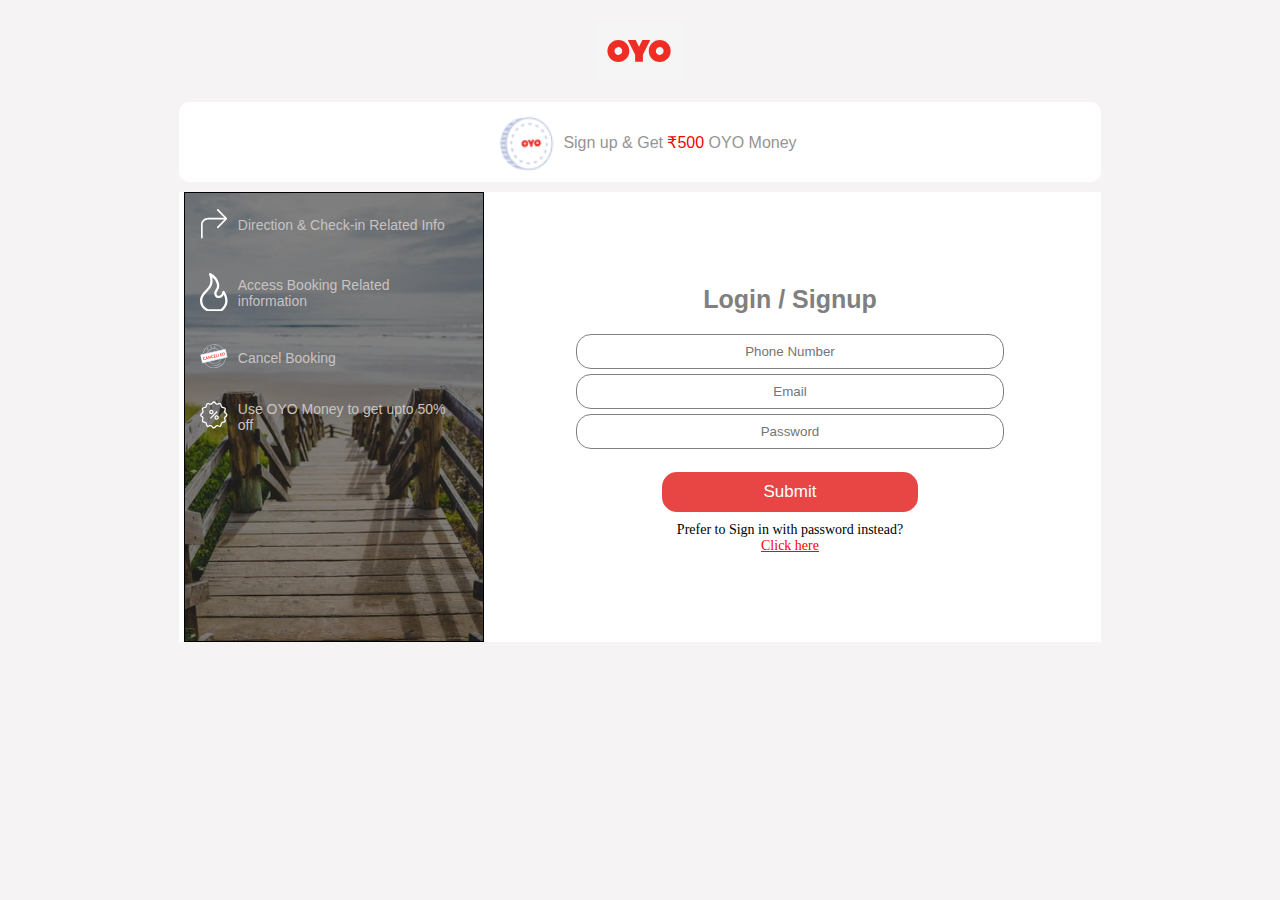
<file: index.html>
<!DOCTYPE html>
<html lang="en">
<head>
    <!-- Global site tag (gtag.js) - Google Analytics -->
<script async src="https://www.googletagmanager.com/gtag/js?id=UA-135905680-1"></script>
    <script>
        window.dataLayer = window.dataLayer || [];
        function gtag(){dataLayer.push(arguments);}
        gtag('js', new Date());
        gtag('config', 'UA-135905680-1');
    </script>

    <meta charset="UTF-8">
    <meta name="viewport" content="width=device-width, initial-scale=1.0">
    <meta http-equiv="X-UA-Compatible" content="ie=edge">
    <title>OYO Assignment</title>
    <link rel="stylesheet" href="./index.css">
    <link rel="stylesheet" href="https://stackpath.bootstrapcdn.com/font-awesome/4.7.0/css/font-awesome.min.css">
</head>
<body>
    <div class="wrapper">
        <div class="top_Nav">
            <img src="./Images/OYO.PNG" alt="OYO LOGO">
        </div>
        <div class="middle_Form">
            <div class="head">
                <img src="./Images/OYO1.PNG" alt="IMAGE"> <span> Sign up & Get <span style="color: red">₹500</span> OYO Money</span>
            </div>
            <div class="form">
                <div class="side_panel">
                    <img src="./Images/Background_Image.jpg" alt="Background_Image">
                    <div class="overlay">
                        <div class="items">
                            <i>
                                <svg id="directions-icon" viewBox="0 0 21 24" width="100%" height="100%" fill="white">
                                    <path d="M13.072 1.843a.6.6 0 0 1 .01-.846c.266-.26.648-.251.883-.01l6.502 6.66a.617.617 0 0 1 0 .866l-6.502 6.66a.6.6 0 0 1-.855.017c-.265-.26-.27-.637-.038-.874l5.503-5.61H6.542c-2.446 0-4.49 1.692-4.49 3.637v10.252a.608.608 0 0 1-.606.605c-.375 0-.646-.27-.646-.605V12.343c0-2.7 2.625-4.89 5.742-4.89h12.033l-5.503-5.61z"></path>
                                </svg>
                            </i>
                            <div>Direction & Check-in Related Info</div>
                            
                        </div>
                        <div class="items">
                            <i>
                                    <svg id="recent-bookings" viewBox="0 0 10 14" width="100%" height="100%" fill="white"><path d="M8.87 6.61a.416.416 0 0 0-.765.194l-.001.007c-.052.732-.497 1.18-.897 1.355-.43.189-.838.106-1.038-.211-.35-.552-.178-.877.18-1.452.39-.625.925-1.481.449-3.028-.357-1.16-1.055-2.133-2.074-2.89a6.364 6.364 0 0 0-.856-.538.419.419 0 0 0-.579.535l.006.014c.276.652.68 1.959.28 3.387-.243.87-.926 1.568-1.585 2.244C1.057 7.182 0 8.264 0 9.994c0 1.342.487 2.415 1.446 3.188.66.532 1.366.78 1.477.807A.41.41 0 0 0 3.02 14h4.65c.09 0 .179-.03.25-.084 1.227-.931 1.918-2.059 2.056-3.35.176-1.65-.617-3.186-1.104-3.955zm.275 3.863c-.107 1.01-.65 1.91-1.615 2.675H3.086a4.052 4.052 0 0 1-1.122-.634c-.75-.604-1.13-1.451-1.13-2.52 0-1.378.849-2.247 1.747-3.166.734-.753 1.494-1.53 1.796-2.61.291-1.04.225-2.016.056-2.79A4.732 4.732 0 0 1 6.002 3.73c.36 1.169.012 1.726-.356 2.315-.352.564-.834 1.335-.179 2.372.21.331.536.564.918.656.368.087.766.045 1.152-.124a2.302 2.302 0 0 0 1.1-1.028c.542 1.165.56 2.069.508 2.552z"></path></svg>
                            </i>
                            <div>Access Booking Related information</div>
                            
                        </div>
                        <div class="items">
                            <i>
                                <svg id="cancelled-icon" viewBox="0 0 64 56" width="100%" height="100%"><g fill="white" transform="rotate(-13 35.4 17.4)"><path fill="#C9D0E7" d="M30.5 55a27.5 27.5 0 1 1 0-55 27.5 27.5 0 0 1 0 55zm0-1a26.4 26.4 0 1 0 0-53 26.4 26.4 0 0 0 0 53z"></path><path fill="#C9D0E7" d="M30 45a18 18 0 1 1 0-36 18 18 0 0 1 0 36zm0-1a17 17 0 1 0 0-34 17 17 0 0 0 0 34z"></path><path fill="#BED1F4" d="M41.8 47a.6.6 0 0 0 .1-.8.5.5 0 0 0-.7-.1 16.5 16.5 0 0 1-9.3 2.8c-2.9 0-5.6-.7-8.1-2.1a.5.5 0 0 0-.7.2.6.6 0 0 0 .2.7 17.5 17.5 0 0 0 8.6 2.3c3.6 0 7-1 9.9-3z"></path><path fill="#FFF" d="M0 17h60v20H0z"></path><path fill="#C9D0E7" d="M0 28c.6 0 1 .5 1 1v4.5a2.5 2.5 0 0 0 2.6 2.4h28.3c.6 0 1 .5 1 1.1H3.7c-2 0-3.6-1.6-3.6-3.5V28zm38 9c0-.6.4-1 1-1h17.4a2.5 2.5 0 0 0 2.5-2.5v-13a2.5 2.5 0 0 0-2.5-2.4H3.6a1 1 0 0 1-1.1-1 3.6 3.6 0 0 1 1-.1h53c2 0 3.5 1.6 3.5 3.5v13c0 2-1.6 3.5-3.6 3.5H38z"></path><path fill="#EF4123" d="M8.7 29.2l.2.1.5.6c-.2.4-.5.6-1 .8-.3.2-.8.3-1.3.3s-.9 0-1.3-.3a2.8 2.8 0 0 1-1-.7 3.3 3.3 0 0 1-.6-1.1 4.4 4.4 0 0 1-.2-1.4 4.4 4.4 0 0 1 .4-1.8L5 25a3 3 0 0 1 1.4-.9 3.3 3.3 0 0 1 .9-.1 3.3 3.3 0 0 1 1.2.3 2.6 2.6 0 0 1 1 .6l-.5.7a.3.3 0 0 1-.2.1.4.4 0 0 1-.3 0 4.4 4.4 0 0 0-.2-.3 1.9 1.9 0 0 0-.4-.1 1.9 1.9 0 0 0-.6-.1l-.8.1a1.6 1.6 0 0 0-.5.5 2.1 2.1 0 0 0-.4.7 3.3 3.3 0 0 0-.1 1l.1 1 .4.7a1.7 1.7 0 0 0 1.3.6h.4a1.5 1.5 0 0 0 .6-.2l.3-.3a.5.5 0 0 1 .1 0 .2.2 0 0 1 .1 0zm5.1-.9l-.7-2a7 7 0 0 1-.2-1 7.6 7.6 0 0 1-.3 1l-.7 2h2zM16 31h-1a.4.4 0 0 1-.3 0 .5.5 0 0 1-.1-.3l-.5-1.3h-2.5l-.5 1.3a.5.5 0 0 1-.1.2.4.4 0 0 1-.3.1h-1l2.5-6.8h1.3l2.5 6.8zm6.3-6.8v6.8h-.6a.6.6 0 0 1-.3 0 .6.6 0 0 1-.2-.2L18 26.3a8.4 8.4 0 0 1 0 .7v4H17v-7h.7l.2.1a.4.4 0 0 1 .1 0v.2l3.3 4.4a7.6 7.6 0 0 1 0-.7v-4h1.1zm6 5.1l.2.1.5.6c-.3.4-.6.6-1 .8a3 3 0 0 1-2.7 0 2.8 2.8 0 0 1-1-.7 3.3 3.3 0 0 1-.5-1.1 4.4 4.4 0 0 1-.3-1.4 4.4 4.4 0 0 1 .5-1.8c0-.3.2-.5.4-.7a3 3 0 0 1 1.4-.9 3.3 3.3 0 0 1 1-.1 3.3 3.3 0 0 1 1.2.3 2.6 2.6 0 0 1 1 .6l-.5.7a.4.4 0 0 1-.1 0 .3.3 0 0 1-.2.1.4.4 0 0 1-.2 0 4.4 4.4 0 0 0-.3-.3 1.9 1.9 0 0 0-.4-.1 1.9 1.9 0 0 0-.6-.1l-.7.1a1.6 1.6 0 0 0-.6.5 2.1 2.1 0 0 0-.4.7 3.3 3.3 0 0 0 0 1v1l.4.7a1.7 1.7 0 0 0 1.3.6h.5a1.5 1.5 0 0 0 .6-.2l.3-.3a.2.2 0 0 1 .2 0zm3-4v1.7h2.1V28h-2.1v1.8h2.8V31H30v-6.8h4v1h-2.7zm7.8 4.6v1.1h-3.8v-6.8h1.3v5.7H39zm4.8 0v1.1h-3.8v-6.8h1.3v5.7H44zm2.4-4.6v1.7h2.1V28h-2.1v1.8H49V31h-4v-6.8h4v1h-2.7zm9.7 2.3c0 .5 0 1-.2 1.4-.2.4-.4.8-.7 1a3 3 0 0 1-1 .8l-1.4.2h-2.5v-6.8h2.5c.5 0 1 0 1.4.2a3 3 0 0 1 1.7 1.8l.2 1.4zm-1.4 0l-.1-1a2 2 0 0 0-.4-.7 1.7 1.7 0 0 0-.6-.5 2 2 0 0 0-.8-.1h-1.1v4.6h1.1l.8-.1c.3-.1.5-.3.6-.5l.4-.7a3.3 3.3 0 0 0 .1-1z"></path><circle cx="19.5" cy="7.5" r="1.5" fill="#BED1F4"></circle><circle cx="28.5" cy="5.5" r="1.5" fill="#BED1F4"></circle><circle cx="36.5" cy="6.5" r="1.5" fill="#BED1F4"></circle></g></svg>
                            </i>
                            <div>Cancel Booking</div>
                            
                        </div>
                        <div class="items">
                            <i>
                                <svg id="discount-icon" viewBox="0 0 24 24" width="100%" height="100%" fill="white"><path d="M12.036 23.964c-.763 0-1.31-.62-1.818-1.164-.29-.327-.618-.69-.873-.764-.254-.072-.727.073-1.163.22-.437.144-.91.29-1.346.29a1.69 1.69 0 0 1-.763-.182c-.655-.364-.8-1.164-.946-1.89-.11-.438-.182-.947-.363-1.13-.182-.18-.69-.29-1.128-.362-.69-.146-1.527-.327-1.89-.946-.364-.618-.11-1.418.11-2.072.144-.437.29-.91.217-1.164-.073-.255-.437-.582-.764-.873C.763 13.455.144 12.873.144 12.11s.62-1.31 1.165-1.82c.327-.29.69-.617.764-.872.072-.254-.073-.763-.218-1.163-.22-.69-.473-1.455-.11-2.073.364-.655 1.164-.8 1.89-.946.438-.11.947-.18 1.13-.363.18-.182.29-.69.362-1.128.146-.69.328-1.527.946-1.89a1.69 1.69 0 0 1 .763-.182c.437 0 .91.145 1.346.29.436.146.945.292 1.163.22.255-.074.582-.438.873-.765C10.69.873 11.273.255 12.036.255c.764 0 1.31.618 1.82 1.163.29.327.617.69.87.764.256.073.73-.073 1.165-.218.436-.146.91-.29 1.345-.29.29 0 .546.07.764.18.656.364.8 1.164.946 1.89.11.438.182.947.364 1.13.182.18.69.29 1.127.362.69.146 1.528.328 1.89.946.365.618.11 1.418-.108 2.073-.146.436-.29.91-.22 1.163.074.255.437.582.765.873.545.474 1.163 1.055 1.163 1.82s-.618 1.31-1.163 1.817c-.328.29-.69.618-.764.873-.072.255.074.764.22 1.164.217.69.472 1.454.11 2.072-.365.655-1.165.8-1.893.946-.436.11-.945.182-1.127.363-.182.182-.29.69-.364 1.128-.145.69-.327 1.527-.945 1.89a1.69 1.69 0 0 1-.763.182c-.436 0-.91-.145-1.345-.29-.436-.146-.946-.29-1.164-.22-.254.074-.582.438-.872.765-.51.545-1.055 1.164-1.82 1.164zm-2.8-3.02c.146 0 .29 0 .437.038.545.145.982.618 1.382 1.09.327.364.727.8.98.8.256 0 .656-.436.983-.8.4-.472.837-.945 1.382-1.09.145-.037.29-.037.436-.037.437 0 .91.146 1.346.29.363.11.727.256 1.018.256.073 0 .145 0 .218-.035.218-.146.327-.69.437-1.164.145-.617.254-1.235.69-1.672.4-.4 1.055-.545 1.673-.69.473-.11 1.055-.22 1.164-.437.11-.217-.073-.763-.182-1.2-.182-.58-.4-1.235-.255-1.78.146-.546.62-.983 1.09-1.383.365-.327.8-.727.8-.982 0-.254-.435-.654-.8-.98-.47-.4-.944-.838-1.09-1.383-.145-.582.037-1.2.255-1.782.145-.436.327-.982.218-1.2-.145-.218-.69-.327-1.163-.436-.62-.146-1.237-.255-1.673-.69-.4-.4-.546-1.056-.69-1.674-.11-.473-.22-1.055-.437-1.164-.037-.036-.11-.036-.22-.036-.253 0-.653.11-1.017.255-.436.145-.91.29-1.345.29-.146 0-.29 0-.437-.036-.545-.146-.98-.62-1.38-1.09-.33-.365-.73-.8-.983-.8-.255 0-.69.4-1.018.762-.4.473-.837.945-1.382 1.09-.146.037-.29.037-.437.037-.436 0-.91-.146-1.345-.29-.363-.11-.726-.256-1.017-.256-.073 0-.146 0-.218.036-.22.145-.328.69-.437 1.164-.145.618-.254 1.236-.69 1.672-.4.4-1.055.546-1.673.69-.473.11-1.055.22-1.164.438-.11.218.074.763.183 1.2.182.58.4 1.236.254 1.78-.145.547-.618.983-1.09 1.383-.364.328-.8.728-.8.982s.436.654.8.98c.472.4.945.837 1.09 1.383.146.582-.036 1.2-.254 1.782-.146.436-.328.98-.218 1.2.145.218.69.327 1.163.436.618.146 1.237.255 1.673.69.4.4.546 1.056.69 1.675.11.472.22 1.054.438 1.163.037.037.11.037.218.037.255 0 .655-.11 1.02-.255.47-.11.944-.255 1.38-.255z"></path><path d="M14.627 8.762l.77.772-5.94 5.94-.77-.772zm-4.7 2.838a1.955 1.955 0 0 1-1.963-1.964c0-1.09.872-1.963 1.963-1.963 1.09 0 1.964.872 1.964 1.963 0 1.09-.91 1.964-1.963 1.964zm0-2.873c-.472 0-.872.4-.872.873s.4.873.872.873c.473 0 .873-.4.873-.873s-.4-.873-.873-.873zm4.546 7.6a1.955 1.955 0 0 1-1.964-1.963c0-1.09.872-1.964 1.963-1.964 1.09 0 1.963.873 1.963 1.964 0 1.09-.872 1.963-1.963 1.963zm0-2.836c-.473 0-.873.4-.873.874 0 .472.4.872.873.872.472 0 .872-.4.872-.872 0-.473-.4-.873-.872-.873z"></path></svg>
                            </i>
                            <div>Use OYO Money to get upto 50% off</div>
                            
                        </div>
                    </div>
                </div>

                <div class="Login">
                    <div class="Head">
                        <strong>Login / Signup</strong>
                    </div>
                    <form>
                        <div id="warning">Hello</div>
                        <input id="Phone" placeholder="Phone Number" type="text" name="PHONE" class="Phone_Num">
                        <input id="Email" placeholder="Email" type="email" name="PHONE" class="Phone_Num">
                        <input id="Pass" placeholder="Password" type="password" name="PHONE" class="Phone_Num">
                        <br>
                        <input id="Submit" type="submit" value="Submit">
                    </form>
                    <div class="Desc">
                            Prefer to Sign in with password instead?<br><a href="" style="color: red;">Click here</a>
                    </div>
                </div>
            </div>
        </div>
    </div>
</body>
<footer>
    <script src="./jquery.js"></script>
    <script src="./Main.js"></script>
</footer>
</html>
</file>
<file: index.css>
* {
	margin: 0px;
	padding: 0px;
	box-sizing: border-box;
}
body {
	background-color: #f5f3f3;
}
@media screen and (min-width: 860px) {
	input,
	input:active {
		outline: none;
		border: none;
	}
	.top_Nav {
		height: fit-content;
	}
	.top_Nav img {
		margin: 0 auto;
		display: block;
		padding: 20px;
	}
	.head {
		background-color: #ffffff;
		width: 90%;
		height: 80px;
		margin: 0 auto;
		border-radius: 10px;
		display: flex;
		justify-content: center;
	}
	.head img {
		flex: 1;
		max-width: 80px;
		max-height: 90px;
		min-height: 70px;
		align-self: center;
	}
	.head span {
		align-self: center;
		color: rgb(150, 148, 148);
		font-family: Open Sans, sans-serif;
    }
    .middle_Form{
        width: 80%;
        margin: 0 auto;
    }
	.form {
		background-color: #ffffff;
        height: fit-content;
        max-height: 450px;
        width: 90%;
		margin: 10px auto;
        padding: 20px 5px;
        display: flex;
        justify-content: center;
        align-items: center
    }
    .side_panel{
        flex: 1;
        display: block;
        border: 1px solid;
        position: relative;
        height: 450px;
        min-width: 300px;
        overflow: hidden;
    }
    .side_panel img{
        max-height: 450px;
        min-width: 100%;
        position: absolute;
        top: 0px;
        left: 0px;
    }
    .overlay{
        background-color: rgba(0,0,0,0.5);
        position: absolute;
        top: 0px;
        left: 0px;
        max-height: 450px;
        min-height: 450px;
        min-width: 100%;
        max-width: 100px;
        z-index: 1;
    }
    .overlay{
        display: flex;
        flex-direction: column;
    }
    .overlay .items{
        padding: 15px;
        color: rgb(201, 195, 195);
        font-family: Open Sans,sans-serif;
        font-size: 14px;
        display: inline-flex;

    }
    .overlay .items i{
        width: 100%;
        height: 100%;
        flex: 1;
    }
    .overlay .items div{
        flex: 8;
        align-self: center;
        padding: 0px 10px;
    }
	.form .Login {
		display: flex;
        flex-direction: column;
        flex:3;
        
	}
	.form .Login form {
		align-self: center;
		min-width: 70%;
		max-width: 70%;
	}
	.form .Login form * {
		display: block;
		margin: 0 auto;
	}
	.form .Login form input:not([type="submit"]) {
		border: 1px solid grey;
		margin: 5px auto;
		border-radius: 15px;
		width: 100%;
		height: 35px;
		text-align: center;
		font-family: Open Sans, sans-serif;
		overflow: hidden;
	}
	.form .Login form input[type="submit"] {
		border: none;
		cursor: pointer;
		margin: 0px auto;
		border-radius: 15px;
		width: 60%;
		height: 40px;
		text-align: center;
		font-family: Open Sans, sans-serif;
		background: #e84545;
		color: white;
		font-size: 17px;
	}
	.form .Login .Head {
		align-self: center;
		margin: 15px 0px;
		font-family: Open Sans, sans-serif;
		font-size: 25px;
		color: grey;
	}
	.form .Login .Desc {
		font-size: 14px;
		text-align: center;
		padding: 10px;
		width: 100%;
	}
	#warning {
		text-align: center;
		line-height: 50px;
		height: 0px;
		opacity: 0;
		font-size: 12px;
		transition: 3s;
		font-family: Open Sans, sans-serif;
	}
	.Animate {
		background-color: lightcoral;
		color: white;
		height: 50px;
		font-family: Open Sans, sans-serif;
		border-radius: 15px;
		transition: 3s;
	}
}

@media screen and (min-width: 720px) and (max-width: 860px)  {
    .side_panel{
     display: none;   
    }
	input,
	input:active {
		outline: none;
		border: none;
	}
	.top_Nav {
		height: fit-content;
	}
	.top_Nav img {
		margin: 0 auto;
		display: block;
		padding: 30px;
	}
	.head {
		background-color: #ffffff;
		width: 90%;
		height: 80px;
		margin: 0 auto;
		border-radius: 10px;
		display: flex;
	}
	.head img {
		flex: 1;
		max-width: 80px;
		max-height: 90px;
		min-height: 70px;
		align-self: center;
	}
	.head span {
		align-self: center;
		color: rgb(150, 148, 148);
		font-family: Open Sans, sans-serif;
	}
	.form {
		background-color: #ffffff;
		height: fit-content;
		width: 90%;
		margin: 10px auto;
        padding: 20px 5px;
        display: block;
	}
	.form .Login {
		display: flex;
		flex-direction: column;
	}
	.form .Login form {
		align-self: center;
		min-width: 70%;
		max-width: 70%;
	}
	.form .Login form * {
		display: block;
		margin: 0 auto;
	}
	.form .Login form input:not([type="submit"]) {
		border: 1px solid grey;
		margin: 5px auto;
		border-radius: 15px;
		width: 100%;
		height: 35px;
		text-align: center;
		font-family: Open Sans, sans-serif;
		overflow: hidden;
	}
	.form .Login form input[type="submit"] {
		border: none;
		cursor: pointer;
		margin: 0px auto;
		border-radius: 15px;
		width: 60%;
		height: 40px;
		text-align: center;
		font-family: Open Sans, sans-serif;
		background: #e84545;
		color: white;
		font-size: 17px;
	}
	.form .Login .Head {
		align-self: center;
		margin: 15px 0px;
		font-family: Open Sans, sans-serif;
		font-size: 25px;
		color: grey;
	}
	.form .Login .Desc {
		font-size: 14px;
		text-align: center;
		padding: 10px;
		width: 100%;
	}
	#warning {
		text-align: center;
		line-height: 50px;
		height: 0px;
		opacity: 0;
		font-size: 12px;
		transition: 3s;
		font-family: Open Sans, sans-serif;
	}
	.Animate {
		background-color: lightcoral;
		color: white;
		height: 50px;
		font-family: Open Sans, sans-serif;
		border-radius: 15px;
		transition: 3s;
	}
}

@media screen  and (max-width: 720px) {
    .side_panel{
        display: none;   
       }
	input,
	input:active {
		outline: none;
		border: none;
	}
	.top_Nav {
		height: 100px;
	}
	.top_Nav img {
		margin: 0 auto;
		display: block;
		padding: 5%;
	}
	.head {
		background-color: #ffffff;
		width: 90%;
		height: 80px;
		margin: 0 auto;
		border-radius: 10px;
		display: flex;
	}
	.head img {
		flex: 1;
		max-width: 80px;
		max-height: 90px;
		min-height: 70px;
		align-self: center;
	}
	.head span {
		align-self: center;
		color: rgb(150, 148, 148);
		font-family: Open Sans, sans-serif;
	}
	.form {
		background-color: #ffffff;
		height: fit-content;
		width: 90%;
		margin: 10px auto;
		padding: 20px 5px;
	}
	.form .Login {
		display: flex;
		flex-direction: column;
	}
	.form .Login form {
		align-self: center;
		min-width: 70%;
		max-width: 70%;
	}
	.form .Login form * {
		display: block;
		margin: 0 auto;
	}
	.form .Login form input:not([type="submit"]) {
		border: 1px solid grey;
		margin: 5px auto;
		border-radius: 15px;
		width: 100%;
		height: 35px;
		text-align: center;
		font-family: Open Sans, sans-serif;
		overflow: hidden;
	}
	.form .Login form input[type="submit"] {
		border: none;
		cursor: pointer;
		margin: 0px auto;
		border-radius: 15px;
		width: 60%;
		height: 40px;
		text-align: center;
		font-family: Open Sans, sans-serif;
		background: #e84545;
		color: white;
		font-size: 17px;
	}
	.form .Login .Head {
		align-self: center;
		margin: 15px 0px;
		font-family: Open Sans, sans-serif;
		font-size: 25px;
		color: grey;
	}
	.form .Login .Desc {
		font-size: 14px;
		text-align: center;
		padding: 10px;
	}
	#warning {
		text-align: center;
		line-height: 50px;
		height: 0px;
		opacity: 0;
		font-size: 12px;
		transition: 3s;
		font-family: Open Sans, sans-serif;
	}
	.Animate {
		background-color: lightcoral;
		color: white;
		height: 50px;
		font-family: Open Sans, sans-serif;
		border-radius: 15px;
		transition: 3s;
	}
}
</file>
